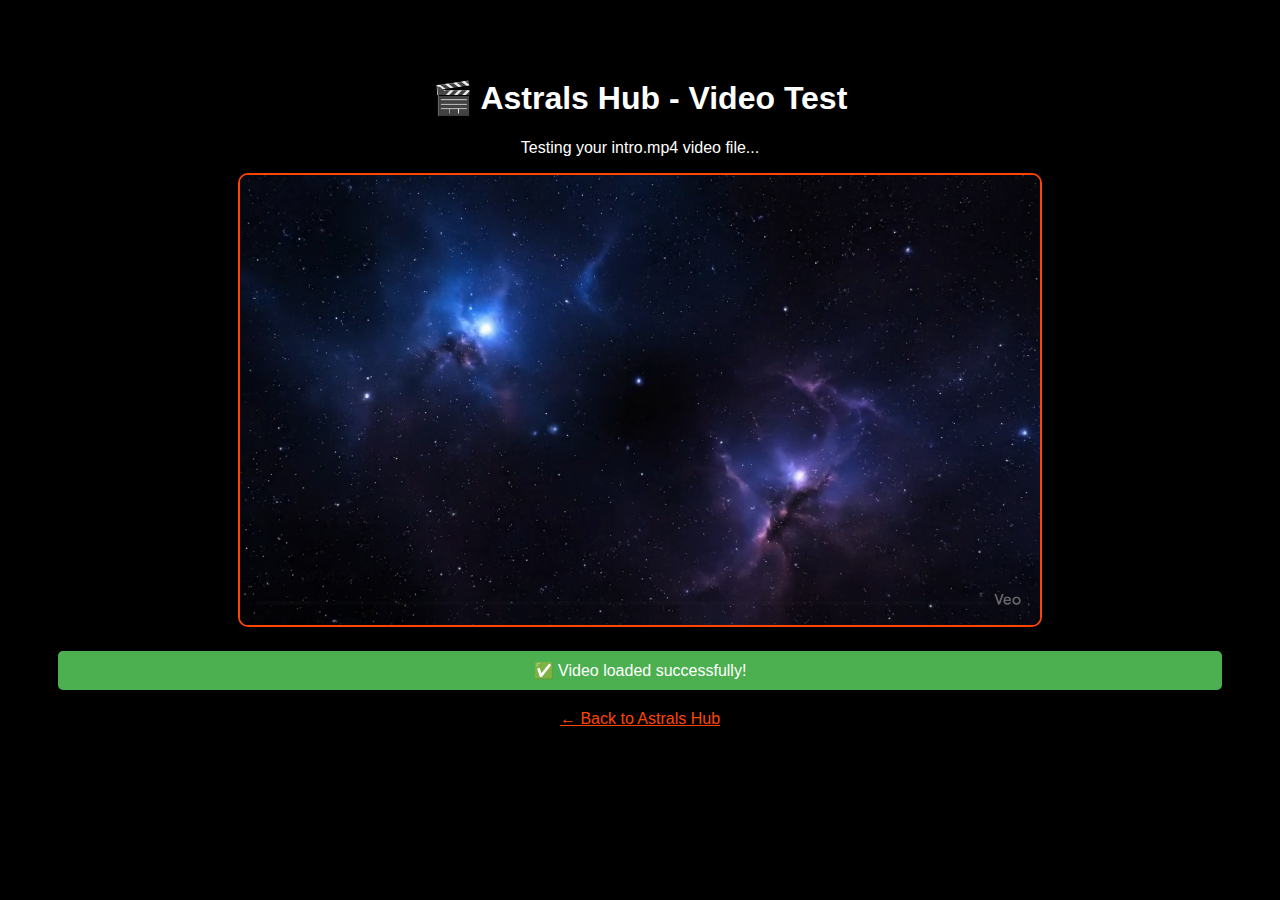
<file: test_video.html>
<!DOCTYPE html>
<html>
<head>
    <title>Video Test - Astrals Hub</title>
    <style>
        body {
            background: #000;
            color: white;
            font-family: Arial, sans-serif;
            text-align: center;
            padding: 50px;
        }
        video {
            width: 80%;
            max-width: 800px;
            border: 2px solid #ff4500;
            border-radius: 10px;
        }
        .status {
            margin: 20px 0;
            padding: 10px;
            border-radius: 5px;
        }
        .success { background: #4CAF50; }
        .error { background: #f44336; }
    </style>
</head>
<body>
    <h1>🎬 Astrals Hub - Video Test</h1>
    <p>Testing your intro.mp4 video file...</p>
    
    <video id="testVideo" controls autoplay muted loop>
        <source src="static/videos/intro.mp4" type="video/mp4">
        Your browser does not support the video tag.
    </video>
    
    <div id="status" class="status">Loading video...</div>
    
    <script>
        const video = document.getElementById('testVideo');
        const status = document.getElementById('status');
        
        video.addEventListener('loadeddata', function() {
            status.textContent = '✅ Video loaded successfully!';
            status.className = 'status success';
        });
        
        video.addEventListener('error', function() {
            status.textContent = '❌ Video failed to load. Check the file path.';
            status.className = 'status error';
        });
        
        video.addEventListener('play', function() {
            console.log('Video is playing');
        });
    </script>
    
    <p><a href="http://localhost:5000" style="color: #ff4500;">← Back to Astrals Hub</a></p>
</body>
</html>
</file>
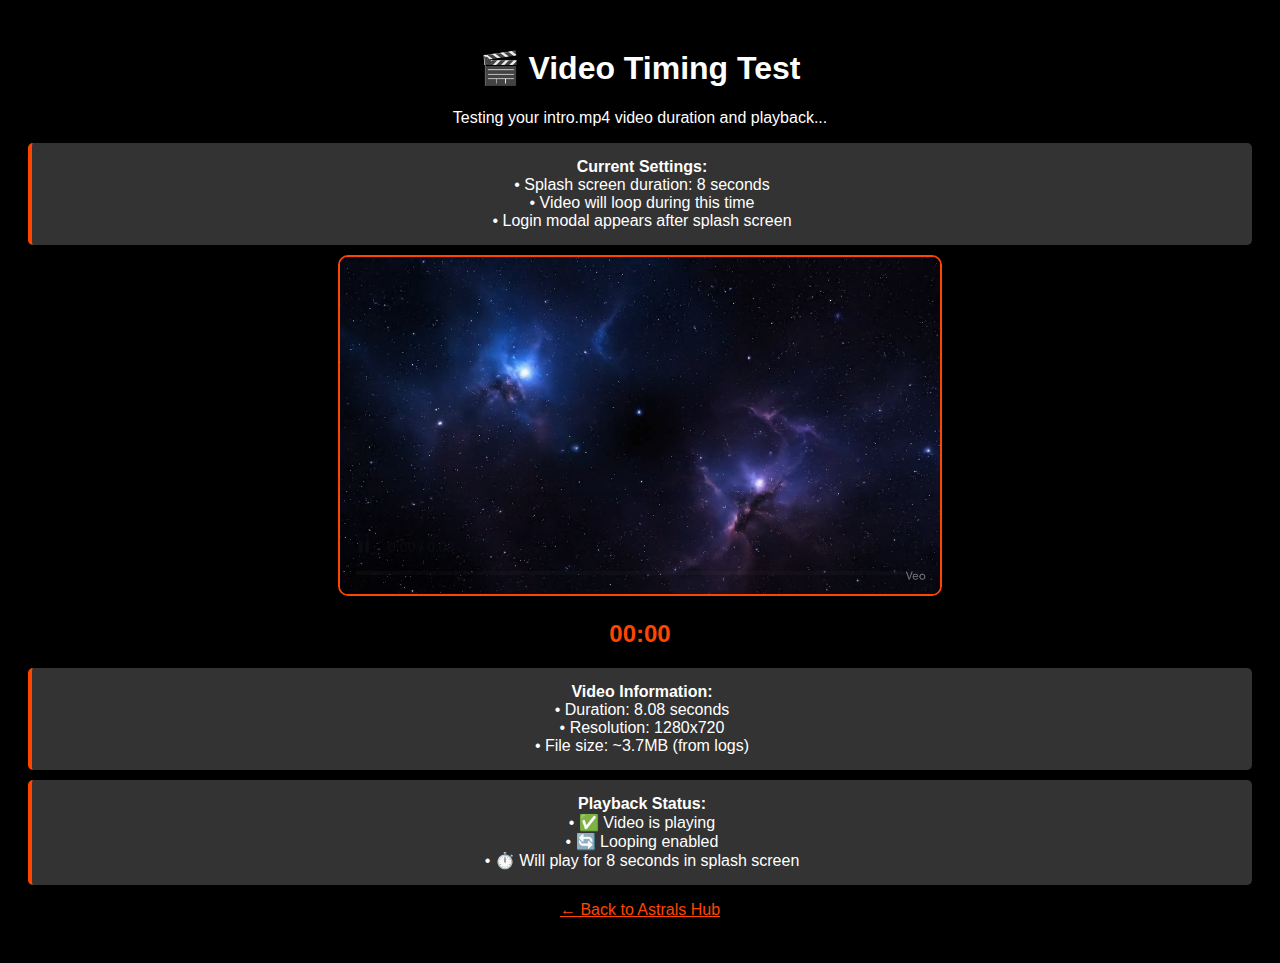
<file: video_timing_test.html>
<!DOCTYPE html>
<html>
<head>
    <title>Video Timing Test - Astrals Hub</title>
    <style>
        body {
            background: #000;
            color: white;
            font-family: Arial, sans-serif;
            text-align: center;
            padding: 20px;
        }
        .info {
            background: #333;
            padding: 15px;
            margin: 10px 0;
            border-radius: 5px;
            border-left: 4px solid #ff4500;
        }
        video {
            width: 60%;
            max-width: 600px;
            border: 2px solid #ff4500;
            border-radius: 10px;
        }
        .timer {
            font-size: 24px;
            font-weight: bold;
            color: #ff4500;
            margin: 20px 0;
        }
    </style>
</head>
<body>
    <h1>🎬 Video Timing Test</h1>
    <p>Testing your intro.mp4 video duration and playback...</p>
    
    <div class="info">
        <strong>Current Settings:</strong><br>
        • Splash screen duration: 8 seconds<br>
        • Video will loop during this time<br>
        • Login modal appears after splash screen
    </div>
    
    <video id="testVideo" controls autoplay muted loop>
        <source src="static/videos/intro.mp4" type="video/mp4">
        Your browser does not support the video tag.
    </video>
    
    <div class="timer" id="timer">00:00</div>
    
    <div class="info">
        <div id="videoInfo">Loading video information...</div>
    </div>
    
    <div class="info">
        <div id="playbackInfo">Waiting for video to load...</div>
    </div>
    
    <script>
        const video = document.getElementById('testVideo');
        const timer = document.getElementById('timer');
        const videoInfo = document.getElementById('videoInfo');
        const playbackInfo = document.getElementById('playbackInfo');
        
        let startTime = Date.now();
        
        // Update timer
        setInterval(() => {
            const elapsed = Math.floor((Date.now() - startTime) / 1000);
            const minutes = Math.floor(elapsed / 60);
            const seconds = elapsed % 60;
            timer.textContent = `${minutes.toString().padStart(2, '0')}:${seconds.toString().padStart(2, '0')}`;
        }, 1000);
        
        video.addEventListener('loadedmetadata', function() {
            videoInfo.innerHTML = `
                <strong>Video Information:</strong><br>
                • Duration: ${video.duration.toFixed(2)} seconds<br>
                • Resolution: ${video.videoWidth}x${video.videoHeight}<br>
                • File size: ~3.7MB (from logs)
            `;
        });
        
        video.addEventListener('play', function() {
            playbackInfo.innerHTML = `
                <strong>Playback Status:</strong><br>
                • ✅ Video is playing<br>
                • 🔄 Looping enabled<br>
                • ⏱️ Will play for 8 seconds in splash screen
            `;
        });
        
        video.addEventListener('error', function(e) {
            videoInfo.innerHTML = `
                <strong>❌ Error:</strong><br>
                Video failed to load. Check file path and format.
            `;
        });
        
        // Simulate splash screen timing
        setTimeout(() => {
            playbackInfo.innerHTML += '<br><br>🎯 <strong>8 seconds elapsed - This is when splash screen would fade out!</strong>';
        }, 8000);
    </script>
    
    <p><a href="http://localhost:5000" style="color: #ff4500;">← Back to Astrals Hub</a></p>
</body>
</html>
</file>
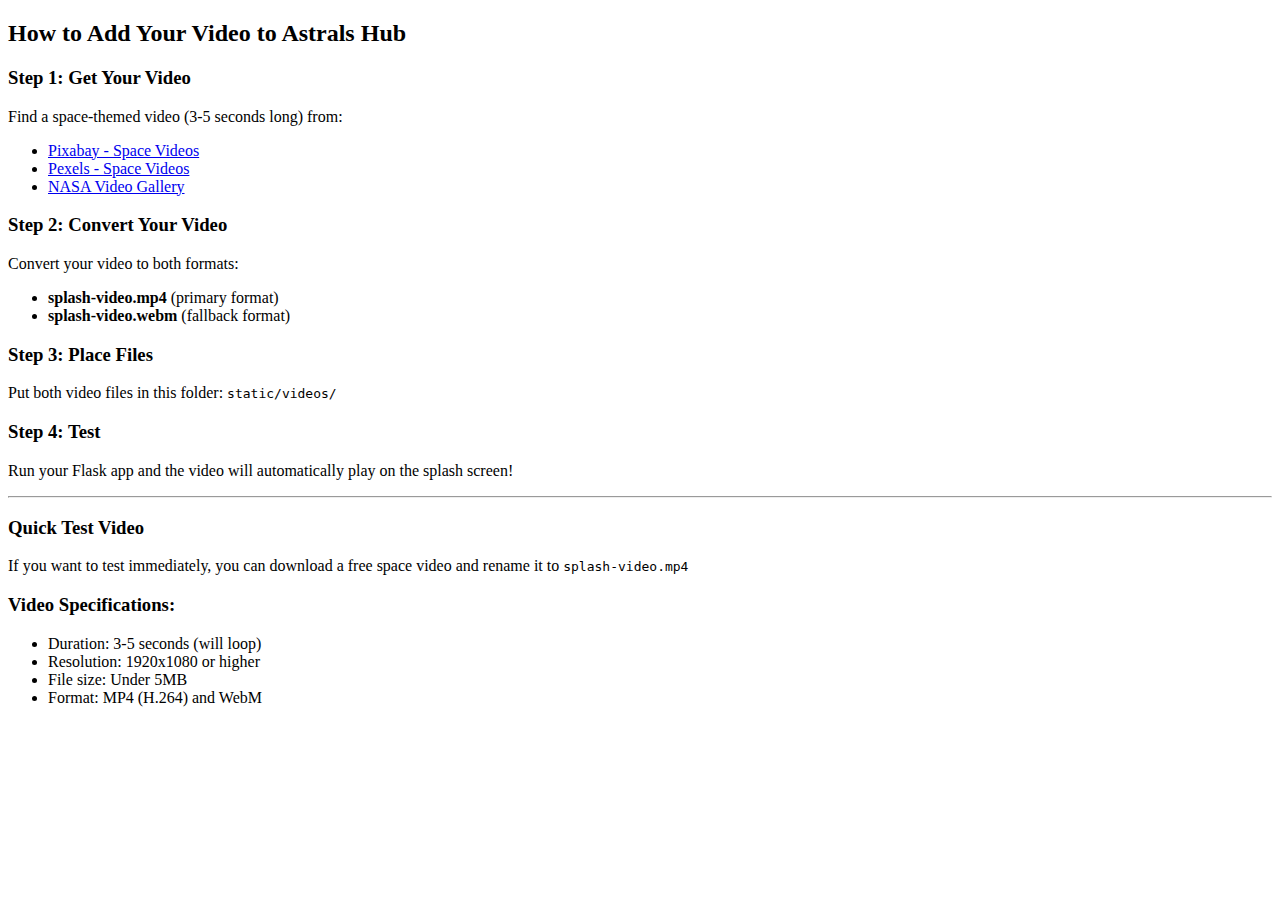
<file: static/videos/video-placeholder.html>
<!DOCTYPE html>
<html>
<head>
    <title>Video Placeholder</title>
</head>
<body>
    <h2>How to Add Your Video to Astrals Hub</h2>
    
    <h3>Step 1: Get Your Video</h3>
    <p>Find a space-themed video (3-5 seconds long) from:</p>
    <ul>
        <li><a href="https://pixabay.com/videos/search/space/" target="_blank">Pixabay - Space Videos</a></li>
        <li><a href="https://www.pexels.com/search/videos/space/" target="_blank">Pexels - Space Videos</a></li>
        <li><a href="https://www.nasa.gov/multimedia/videogallery/" target="_blank">NASA Video Gallery</a></li>
    </ul>
    
    <h3>Step 2: Convert Your Video</h3>
    <p>Convert your video to both formats:</p>
    <ul>
        <li><strong>splash-video.mp4</strong> (primary format)</li>
        <li><strong>splash-video.webm</strong> (fallback format)</li>
    </ul>
    
    <h3>Step 3: Place Files</h3>
    <p>Put both video files in this folder: <code>static/videos/</code></p>
    
    <h3>Step 4: Test</h3>
    <p>Run your Flask app and the video will automatically play on the splash screen!</p>
    
    <hr>
    <h3>Quick Test Video</h3>
    <p>If you want to test immediately, you can download a free space video and rename it to <code>splash-video.mp4</code></p>
    
    <h3>Video Specifications:</h3>
    <ul>
        <li>Duration: 3-5 seconds (will loop)</li>
        <li>Resolution: 1920x1080 or higher</li>
        <li>File size: Under 5MB</li>
        <li>Format: MP4 (H.264) and WebM</li>
    </ul>
</body>
</html>
</file>
